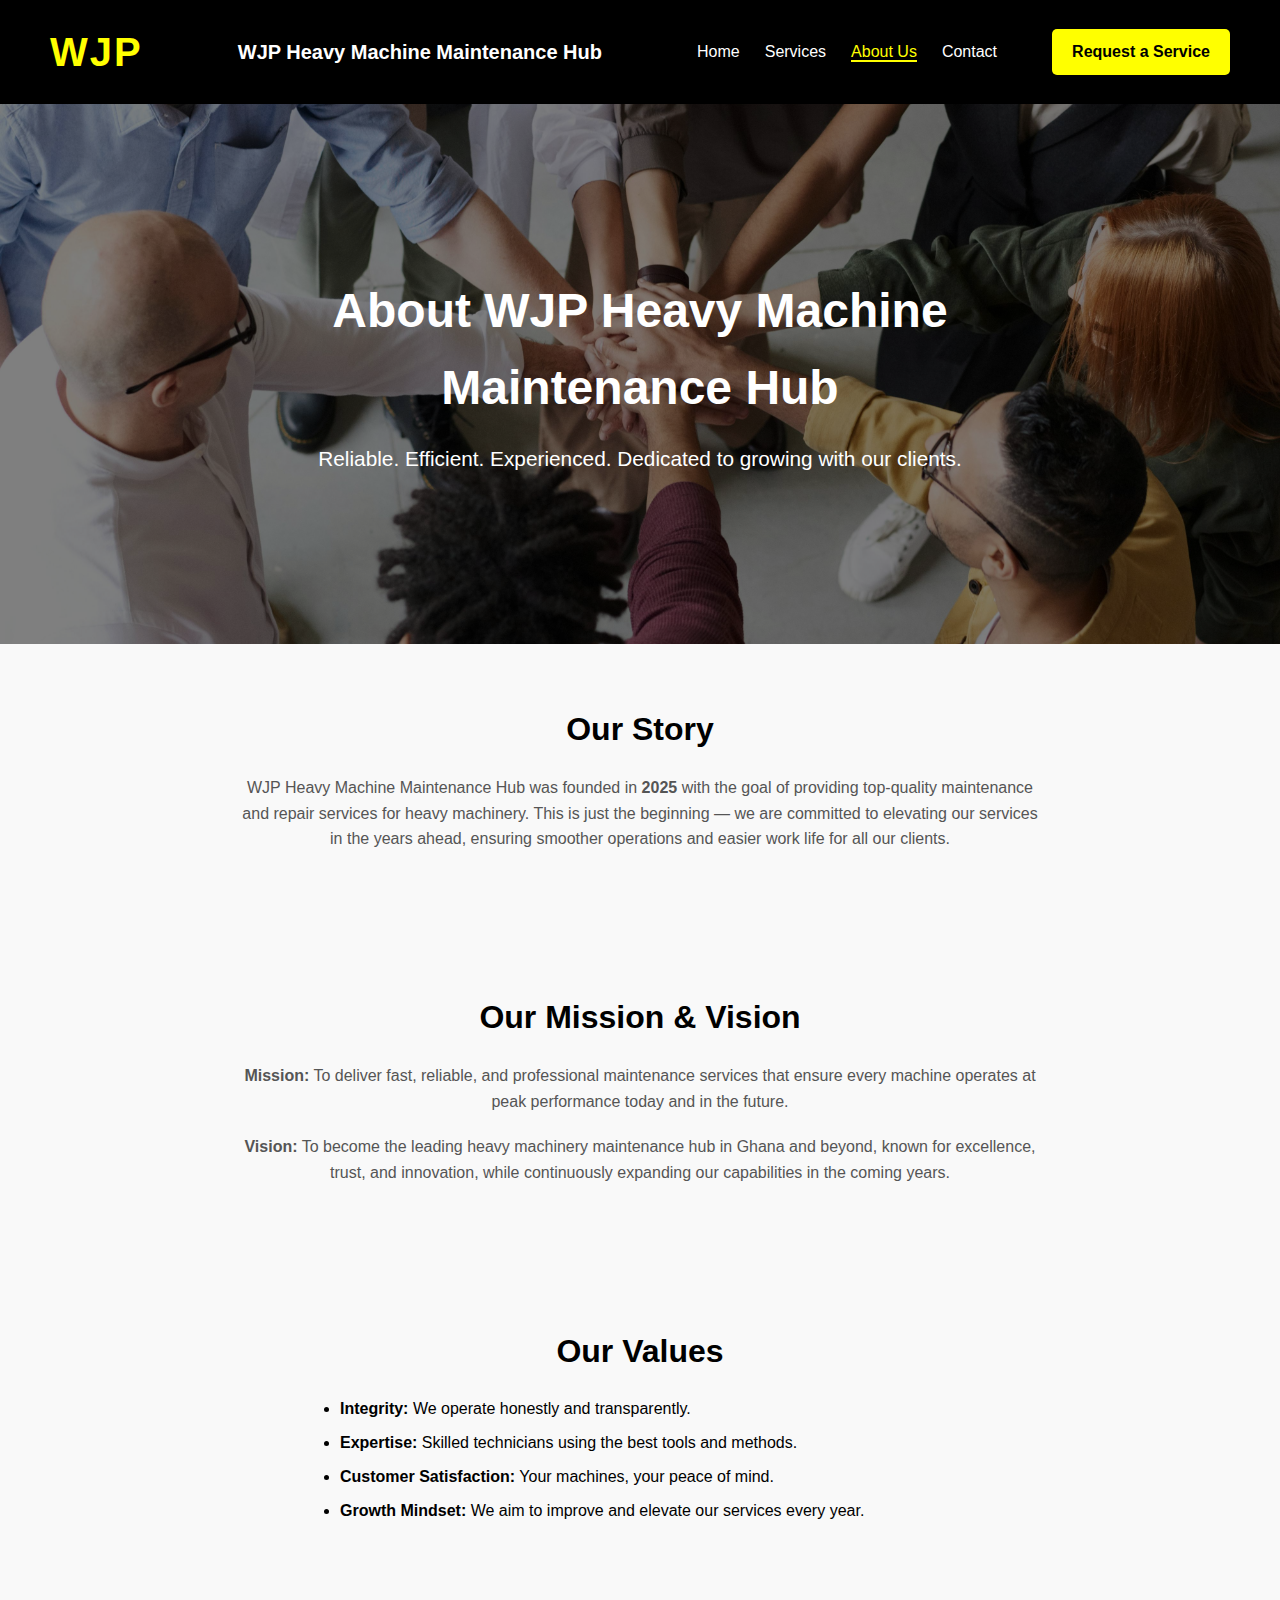
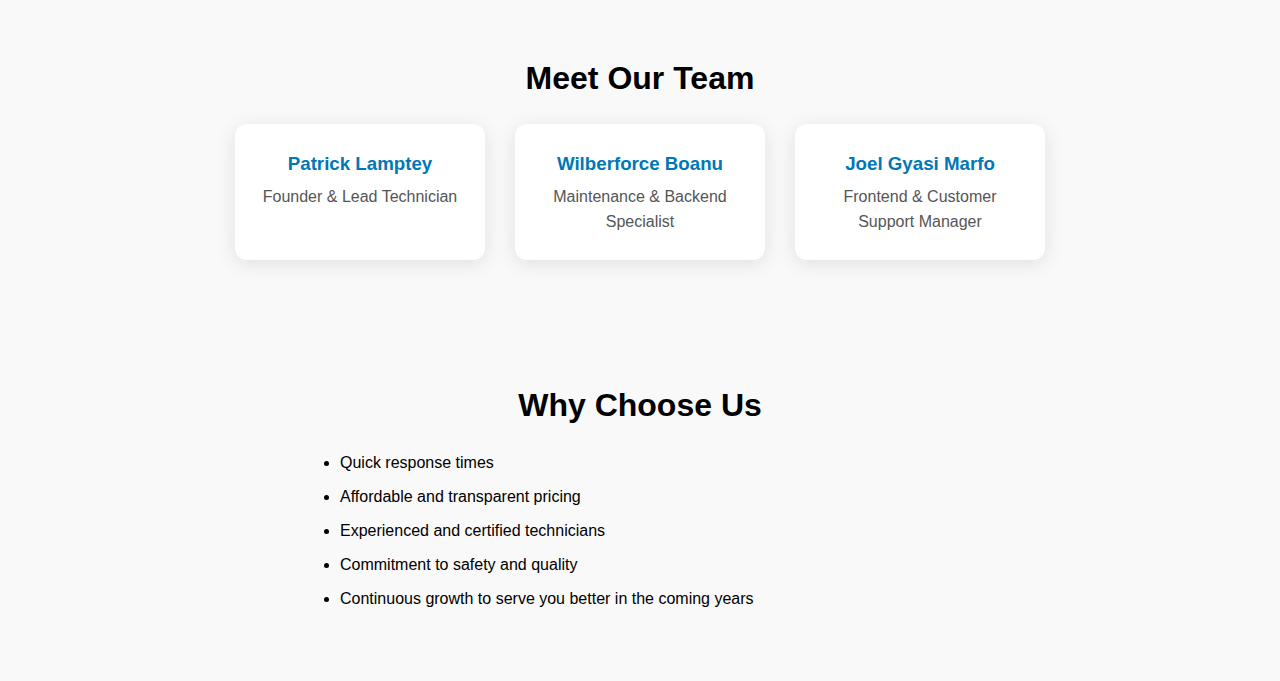
<file: about.html>
<!DOCTYPE html>
<html lang="en">
<head>
  <meta charset="UTF-8">
  <meta name="viewport" content="width=device-width, initial-scale=1.0">
  <title>About Us | WJP Heavy Machine Maintenance Hub</title>
  <link rel="stylesheet" href="style.css">
</head>
<body>

  <!-- HEADER SECTION -->
  <header>
    <div class="logo">
      <h1>WJP</h1>
    </div>

    <div class="title">
      <h2>WJP Heavy Machine Maintenance Hub</h2>
    </div>

    <nav>
      <ul>
        <li><a href="index.html">Home</a></li>
        <li><a href="services.html">Services</a></li>
        <li><a href="about.html" class="active">About Us</a></li>
        <li><a href="contact.html">Contact</a></li>
      </ul>
    </nav>

    <a href="contact.html" class="btn-request">Request a Service</a>
  </header>

  <!-- ABOUT HERO SECTION -->
  <section class="about-hero">
    <div class="overlay"></div>
    <div class="hero-content">
      <h1>About WJP Heavy Machine Maintenance Hub</h1>
      <p>Reliable. Efficient. Experienced. Dedicated to growing with our clients.</p>
    </div>
  </section>

  <!-- OUR STORY SECTION -->
  <section class="about-story">
    <div class="container">
      <h2>Our Story</h2>
      <p>WJP Heavy Machine Maintenance Hub was founded in <strong>2025</strong> with the goal of providing top-quality maintenance and repair services for heavy machinery. This is just the beginning — we are committed to elevating our services in the years ahead, ensuring smoother operations and easier work life for all our clients.</p>
    </div>
  </section>

  <!-- MISSION & VISION -->
  <section class="about-mission">
    <div class="container">
      <h2>Our Mission & Vision</h2>
      <p><strong>Mission:</strong> To deliver fast, reliable, and professional maintenance services that ensure every machine operates at peak performance today and in the future.</p>
      <p><strong>Vision:</strong> To become the leading heavy machinery maintenance hub in Ghana and beyond, known for excellence, trust, and innovation, while continuously expanding our capabilities in the coming years.</p>
    </div>
  </section>

  <!-- VALUES SECTION -->
  <section class="about-values">
    <div class="container">
      <h2>Our Values</h2>
      <ul>
        <li><strong>Integrity:</strong> We operate honestly and transparently.</li>
        <li><strong>Expertise:</strong> Skilled technicians using the best tools and methods.</li>
        <li><strong>Customer Satisfaction:</strong> Your machines, your peace of mind.</li>
        <li><strong>Growth Mindset:</strong> We aim to improve and elevate our services every year.</li>
      </ul>
    </div>
  </section>

  <!-- TEAM SECTION -->
  <section class="about-team">
    <div class="container">
      <h2>Meet Our Team</h2>
      <div class="team-cards">
        <div class="team-card">
          <h3>Patrick Lamptey</h3>
          <p>Founder & Lead Technician</p>
        </div>
        <div class="team-card">
          <h3>Wilberforce Boanu</h3>
          <p>Maintenance & Backend Specialist</p>
        </div>
        <div class="team-card">
          <h3>Joel Gyasi Marfo</h3>
          <p>Frontend & Customer Support Manager</p>
        </div>
      </div>
    </div>
  </section>

  <!-- WHY CHOOSE US -->
  <section class="about-why">
    <div class="container">
      <h2>Why Choose Us</h2>
      <ul>
        <li>Quick response times</li>
        <li>Affordable and transparent pricing</li>
        <li>Experienced and certified technicians</li>
        <li>Commitment to safety and quality</li>
        <li>Continuous growth to serve you better in the coming years</li>
      </ul>
    </div>
  </section>

</body>
</html>
</file>
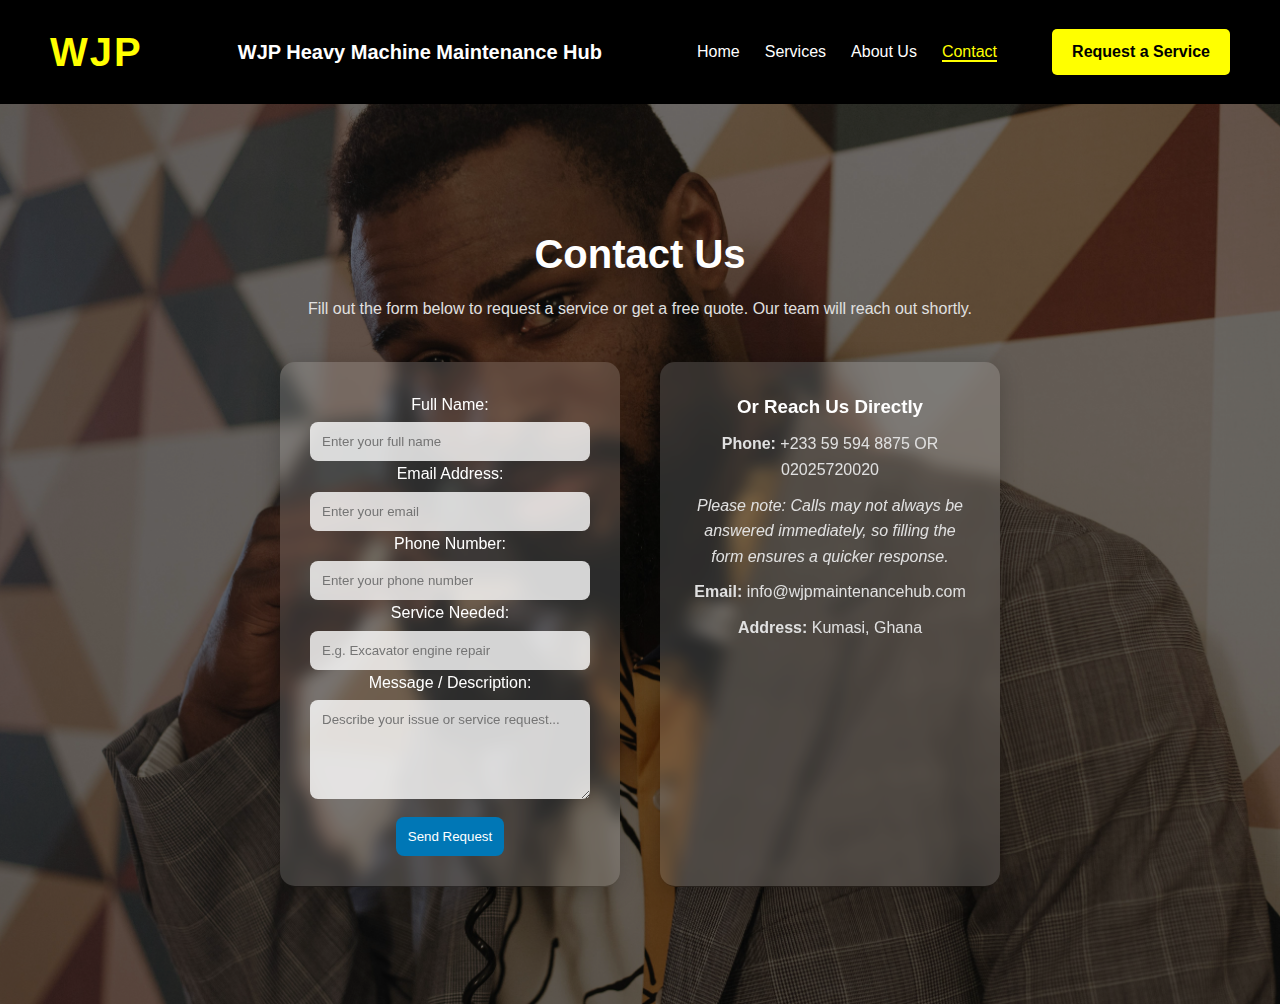
<file: contact.html>
<!DOCTYPE html>
<html lang="en">
<head>
  <meta charset="UTF-8">
  <meta name="viewport" content="width=device-width, initial-scale=1.0">
  <title>Contact Us | WJP Heavy Machine Maintenance Hub</title>
  <link rel="stylesheet" href="style.css">
</head>
<body>

  <!-- HEADER SECTION -->
  <header>
    <div class="logo">
      <h1>WJP</h1>
    </div>

    <div class="title">
      <h2>WJP Heavy Machine Maintenance Hub</h2>
    </div>

    <nav>
      <ul>
        <li><a href="index.html">Home</a></li>
        <li><a href="services.html">Services</a></li>
        <li><a href="about.html">About Us</a></li>
        <li><a href="contact.html" class="active">Contact</a></li>
      </ul>
    </nav>

    <a href="contact.html" class="btn-request">Request a Service</a>
  </header>

  <!-- CONTACT SECTION -->
  <section class="contact-section">
    <div class="overlay"></div>

    <div class="contact-content">
      <h2>Contact Us</h2>
      <p>Fill out the form below to request a service or get a free quote. Our team will reach out shortly.</p>

      <div class="contact-container">
        <!-- Contact Form -->
        <form class="contact-form">
          <label for="name">Full Name:</label>
          <input type="text" id="name" name="name" placeholder="Enter your full name" required>

          <label for="email">Email Address:</label>
          <input type="email" id="email" name="email" placeholder="Enter your email" required>

          <label for="phone">Phone Number:</label>
          <input type="tel" id="phone" name="phone" placeholder="Enter your phone number" required>

          <label for="service">Service Needed:</label>
          <input type="text" id="service" name="service" placeholder="E.g. Excavator engine repair" required>

          <label for="message">Message / Description:</label>
          <textarea id="message" name="message" rows="5" placeholder="Describe your issue or service request..." required></textarea>

          <button type="submit" class="btn-submit">Send Request</button>
        </form>

        <!-- Contact Info -->
        <div class="contact-info">
          <h3>Or Reach Us Directly</h3>
          <p><strong>Phone:</strong> +233 59 594 8875 OR 02025720020</p>
          <p class="note">Please note: Calls may not always be answered immediately, so filling the form ensures a quicker response.</p>
          <p><strong>Email:</strong> info@wjpmaintenancehub.com</p>
          <p><strong>Address:</strong> Kumasi, Ghana</p>
        </div>
      </div>
    </div>
  </section>

  <!-- POPUP SCRIPT -->
  <script>
    const contactForm = document.querySelector('.contact-form');

    contactForm.addEventListener('submit', function(e) {
      e.preventDefault(); // prevent actual submission

      // Show popup alert
      alert('✅ Thank you! Your request has been received. We will contact you shortly.');

      // Reset form fields
      contactForm.reset();
    });
  </script>

</body>
</html>
</file>
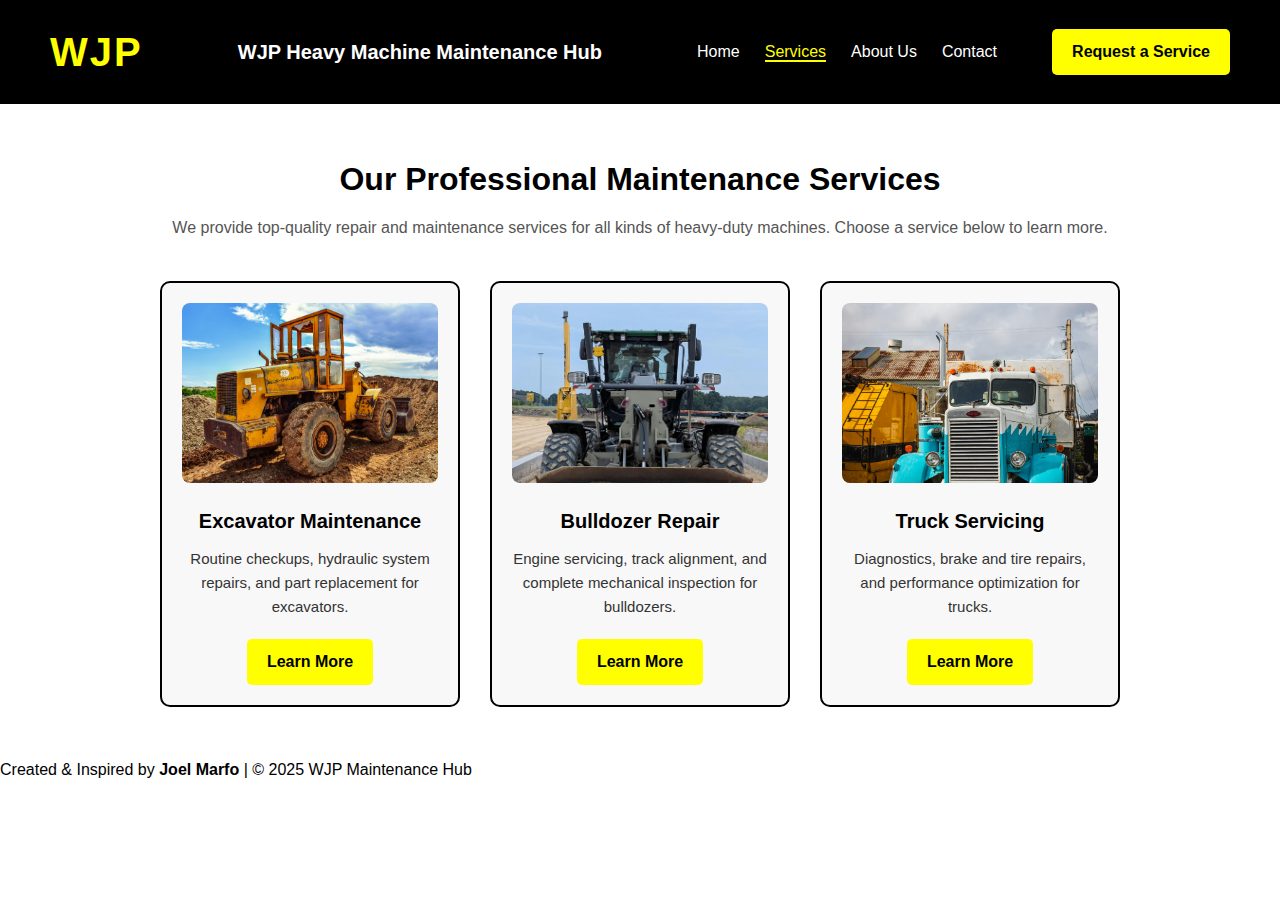
<file: services.html>
<!DOCTYPE html>
<html lang="en">
<head>
  <meta charset="UTF-8">
  <meta name="viewport" content="width=device-width, initial-scale=1.0">
  <title>Our Services | WJP Heavy Machine Maintenance Hub</title>
  <link rel="stylesheet" href="style.css">
</head>
<body>

  <!-- Header -->
  <header>
    <div class="logo">
      <h1>WJP</h1>
    </div>

    <div class="title">
      <h2>WJP Heavy Machine Maintenance Hub</h2>
    </div>

    <nav>
      <ul>
        <li><a href="index.html">Home</a></li>
        <li><a href="services.html" class="active">Services</a></li>
        <li><a href="about.html">About Us</a></li>
        <li><a href="contact.html">Contact</a></li>
      </ul>
    </nav>

    <a href="contact.html" class="btn-request">Request a Service</a>
  </header>

  <!-- Services Section -->
  <section class="services">
    <h1>Our Professional Maintenance Services</h1>
    <p>We provide top-quality repair and maintenance services for all kinds of heavy-duty machines. Choose a service below to learn more.</p>

    <div class="service-container">

      <div class="service-card">
        <img src="images/excavator.jpg.jpg" alt="Excavator Maintenance">
        <h3>Excavator Maintenance</h3>
        <p>Routine checkups, hydraulic system repairs, and part replacement for excavators.</p>
        <a href="excavator.html" class="btn-yellow">Learn More</a>
      </div>

      <div class="service-card">
        <img src="images/bulldozer.jpg.jpg" alt="Bulldozer Repair">
        <h3>Bulldozer Repair</h3>
        <p>Engine servicing, track alignment, and complete mechanical inspection for bulldozers.</p>
        <a href="bulldozer.html" class="btn-yellow">Learn More</a>
      </div>

      <div class="service-card">
        <img src="images/truck.jpg.jpg" alt="Truck Servicing">
        <h3>Truck Servicing</h3>
        <p>Diagnostics, brake and tire repairs, and performance optimization for trucks.</p>
        <a href="truck.html" class="btn-yellow">Learn More</a>
      </div>

    </div>
  </section>

  <!-- Footer -->
  <footer>
    <p>Created & Inspired by <strong>Joel Marfo</strong> | &copy; 2025 WJP Maintenance Hub</p>
  </footer>

</body>
</html>
</file>
<file: style.css>
/* ===== GENERAL RESET ===== */
* {
  margin: 0;
  padding: 0;
  box-sizing: border-box;
  font-family: 'Segoe UI', Tahoma, Geneva, Verdana, sans-serif;
}

/* ===== BODY ===== */
body {
  background-color: white;
  color: black;
  line-height: 1.6;
}

/* ===== HEADER ===== */
header {
  display: flex;
  align-items: center;
  justify-content: space-between;
  background-color: black;
  color: white;
  padding: 20px 50px;
  position: sticky;
  top: 0;
  z-index: 10;
}

/* Logo */
.logo h1 {
  font-size: 40px;
  color: yellow;
  font-weight: bold;
  letter-spacing: 2px;
  margin: 0;
}

/* Title */
.title h2 {
  font-size: 20px;
  font-weight: 600;
  color: white;
  text-align: center;
  margin: 0 40px;
}

/* Navigation */
nav ul {
  list-style: none;
  display: flex;
  gap: 25px;
  margin: 0;
  padding: 0;
}

nav ul li a {
  color: white;
  text-decoration: none;
  font-weight: 500;
  transition: color 0.3s ease;
}

nav ul li a:hover {
  color: yellow;
}

/* Request Button */
.btn-request {
  background-color: yellow;
  color: black;
  font-weight: bold;
  padding: 10px 20px;
  text-decoration: none;
  border-radius: 5px;
  transition: 0.3s ease;
}

.btn-request:hover {
  background-color: white;
  color: black;
  transform: scale(1.05);
}

/* ===== HERO SECTION ===== */
.hero {
  height: 90vh;
  background: linear-gradient(rgba(0, 0, 0, 0.5), rgba(0, 0, 0, 0.5)),
              url('images/heavy-machine-bg.jpg') center/cover no-repeat;
  display: flex;
  align-items: center;
  justify-content: center;
  text-align: center;
  color: white;
}

.hero-text {
  max-width: 700px;
}

.hero-text h2 {
  font-size: 40px;
  color: yellow;
  margin-bottom: 15px;
}

.hero-text p {
  font-size: 18px;
  margin-bottom: 25px;
}

.btn-cta {
  background-color: yellow;
  color: black;
  font-weight: bold;
  padding: 12px 25px;
  border-radius: 5px;
  text-decoration: none;
  transition: 0.3s ease;
}

.btn-cta:hover {
  background-color: white;
  color: black;
  transform: scale(1.05);
}

/* SERVICES BOXES */
.services-boxes {
    padding: 80px 20px;
    background-color: #f5f5f5;
}

.services-boxes .container {
    display: grid;
    grid-template-columns: repeat(auto-fit, minmax(250px, 1fr));
    gap: 30px;
    max-width: 1200px;
    margin: 0 auto;
}

.service-box {
    background-color: white;
    border-radius: 10px;
    padding: 15px;
    text-align: center;
    box-shadow: 0 4px 10px rgba(0,0,0,0.1);
    opacity: 0; /* hidden initially */
    transform: translateY(50px); /* move down initially */
    transition: all 0.6s ease-out;
}

.service-box img {
    width: 100%;
    height: 120px;
    object-fit: cover;
    border-radius: 10px;
    margin-bottom: 10px;
    transition:transform 0.3s ease;
}

.service-box:hover img {
    transform: scale(1.05);
    }


.service-box h3 {
    margin-bottom: 10px;
    font-size: 1.5rem;
}

.service-box p {
    font-size: 1rem;
    color: #555;
}

/* ANIMATION WHEN SCROLLING */
.service-box.show {
    opacity: 1;
    transform: translateY(0);
}


/* SERVICES PAGE STYLING */
.services {
  padding: 50px 80px;
  text-align: center;
  background-color: #fff;
  color: #000;
}

.services h1 {
  font-size: 32px;
  color: black;
  margin-bottom: 10px;
}

.services p {
  color: #555;
  font-size: 16px;
  margin-bottom: 40px;
}

/* Service Cards */
.service-container {
  display: flex;
  justify-content: center;
  flex-wrap: wrap;
  gap: 30px;
}

.service-card {
  background-color: #f8f8f8;
  border: 2px solid black;
  border-radius: 10px;
  width: 300px;
  padding: 20px;
  text-align: center;
  transition: transform 0.3s ease, box-shadow 0.3s ease;
}

.service-card img {
  width: 100%;
  height: 180px;
  border-radius: 8px;
  object-fit: cover;
}

.service-card h3 {
  color: black;
  margin-top: 15px;
  font-size: 20px;
}

.service-card p {
  color: #333;
  font-size: 15px;
  margin: 10px 0 20px;
}

.service-card:hover {
  transform: translateY(-5px);
  box-shadow: 0 6px 12px rgba(0, 0, 0, 0.2);
}

/* Button for Services */
.btn-yellow {
  display: inline-block;
  background-color: yellow;
  color: black;
  font-weight: bold;
  padding: 10px 20px;
  text-decoration: none;
  border-radius: 5px;
  transition: background-color 0.3s ease, transform 0.3s ease;
}

.btn-yellow:hover {
  background-color: black;
  color: yellow;
  transform: scale(1.05);
}

/* Active Tab Highlight */
nav ul li a.active {
  color: yellow;
  border-bottom: 2px solid yellow;
}

/* MODERN CONTACT PAGE */
.contact-section {
  position: relative;
  min-height: 100vh;
  background: url('images/contact-bg.jpg.jpg') no-repeat center center/cover;
  display: flex;
  align-items: center;
  justify-content: center;
  padding: 60px 20px;
  color: #fff;
}

.contact-section .overlay {
  position: absolute;
  top: 0;
  left: 0;
  right: 0;
  bottom: 0;
  background: rgba(0, 0, 0, 0.55);
  z-index: 1;
}

.contact-content {
  position: relative;
  z-index: 2;
  max-width: 1100px;
  text-align: center;
}

.contact-content h2 {
  font-size: 2.5rem;
  margin-bottom: 10px;
  color: #fff;
}

.contact-content p {
  margin-bottom: 40px;
  color: #e0e0e0;
}

.contact-container {
  display: flex;
  flex-wrap: wrap;
  justify-content: center;
  gap: 40px;
}

.contact-form,
.contact-info {
  background: rgba(255, 255, 255, 0.15);
  backdrop-filter: blur(8px);
  padding: 30px;
  border-radius: 15px;
  box-shadow: 0 4px 25px rgba(0,0,0,0.2);
  width: 340px;
  color: #fff;
}

.contact-form input,
.contact-form textarea {
  width: 100%;
  padding: 12px;
  border: none;
  border-radius: 8px;
  margin-top: 5px;
  background: rgba(255,255,255,0.8);
  color: #000;
}

.contact-form button {
  margin-top: 10px;
  background-color: #0077b6;
  color: white;
  padding: 12px;
  border: none;
  border-radius: 8px;
  cursor: pointer;
  transition: 0.3s ease;
}

.contact-form button:hover {
  background-color: #0096c7;
}

.contact-info h3 {
  margin-bottom: 10px;
  color: #fff;
}

.contact-info p {
  margin-bottom: 10px;
}

.note {
  font-style: italic;
  color: #ffcccc;
}

/* Responsive */
@media (max-width: 768px) {
  .contact-container {
    flex-direction: column;
    align-items: center;
  }

  .contact-form,
  .contact-info {
    width: 90%;
  }
}

/* ABOUT PAGE STYLES */

/* Hero Section */
.about-hero {
  position: relative;
  min-height: 60vh;
  background: url('images/about-bg.jpg.jpg') no-repeat center center/cover;
  display: flex;
  align-items: center;
  justify-content: center;
  text-align: center;
  color: #fff;
}

.about-hero .overlay {
  position: absolute;
  top: 0;
  left: 0;
  right: 0;
  bottom: 0;
  background: rgba(0,0,0,0.5);
  z-index: 1;
}

.about-hero .hero-content {
  position: relative;
  z-index: 2;
  max-width: 900px;
  padding: 0 20px;
}

.about-hero h1 {
  font-size: 3rem;
  margin-bottom: 15px;
}

.about-hero p {
  font-size: 1.3rem;
}

/* Sections */
.about-story, .about-mission, .about-values, .about-team, .about-why {
  padding: 60px 20px;
  background-color: #f9f9f9;
  text-align: center;
}

.about-story h2,
.about-mission h2,
.about-values h2,
.about-team h2,
.about-why h2 {
  font-size: 2rem;
  margin-bottom: 20px;
}

.about-story p,
.about-mission p,
.about-values p,
.about-why p {
  max-width: 800px;
  margin: 0 auto 20px auto;
  color: #555;
  line-height: 1.6;
}

.about-values ul,
.about-why ul {
  list-style-type: disc;
  padding-left: 0;
  max-width: 600px;
  margin: 0 auto;
  text-align: left;
}

.about-values li,
.about-why li {
  margin-bottom: 10px;
  line-height: 1.5;
}

/* Team Section */
.about-team .team-cards {
  display: flex;
  flex-wrap: wrap;
  justify-content: center;
  gap: 30px;
}

.about-team .team-card {
  background: white;
  padding: 25px;
  border-radius: 12px;
  width: 250px;
  box-shadow: 0 4px 20px rgba(0,0,0,0.1);
  text-align: center;
}

.about-team .team-card h3 {
  margin-bottom: 5px;
  color: #0077b6;
}

.about-team .team-card p {
  color: #555;
  font-weight: 500;
}

/* Responsive */
@media (max-width: 768px) {
  .about-team .team-cards {
    flex-direction: column;
    align-items: center;
  }
}
</file>
